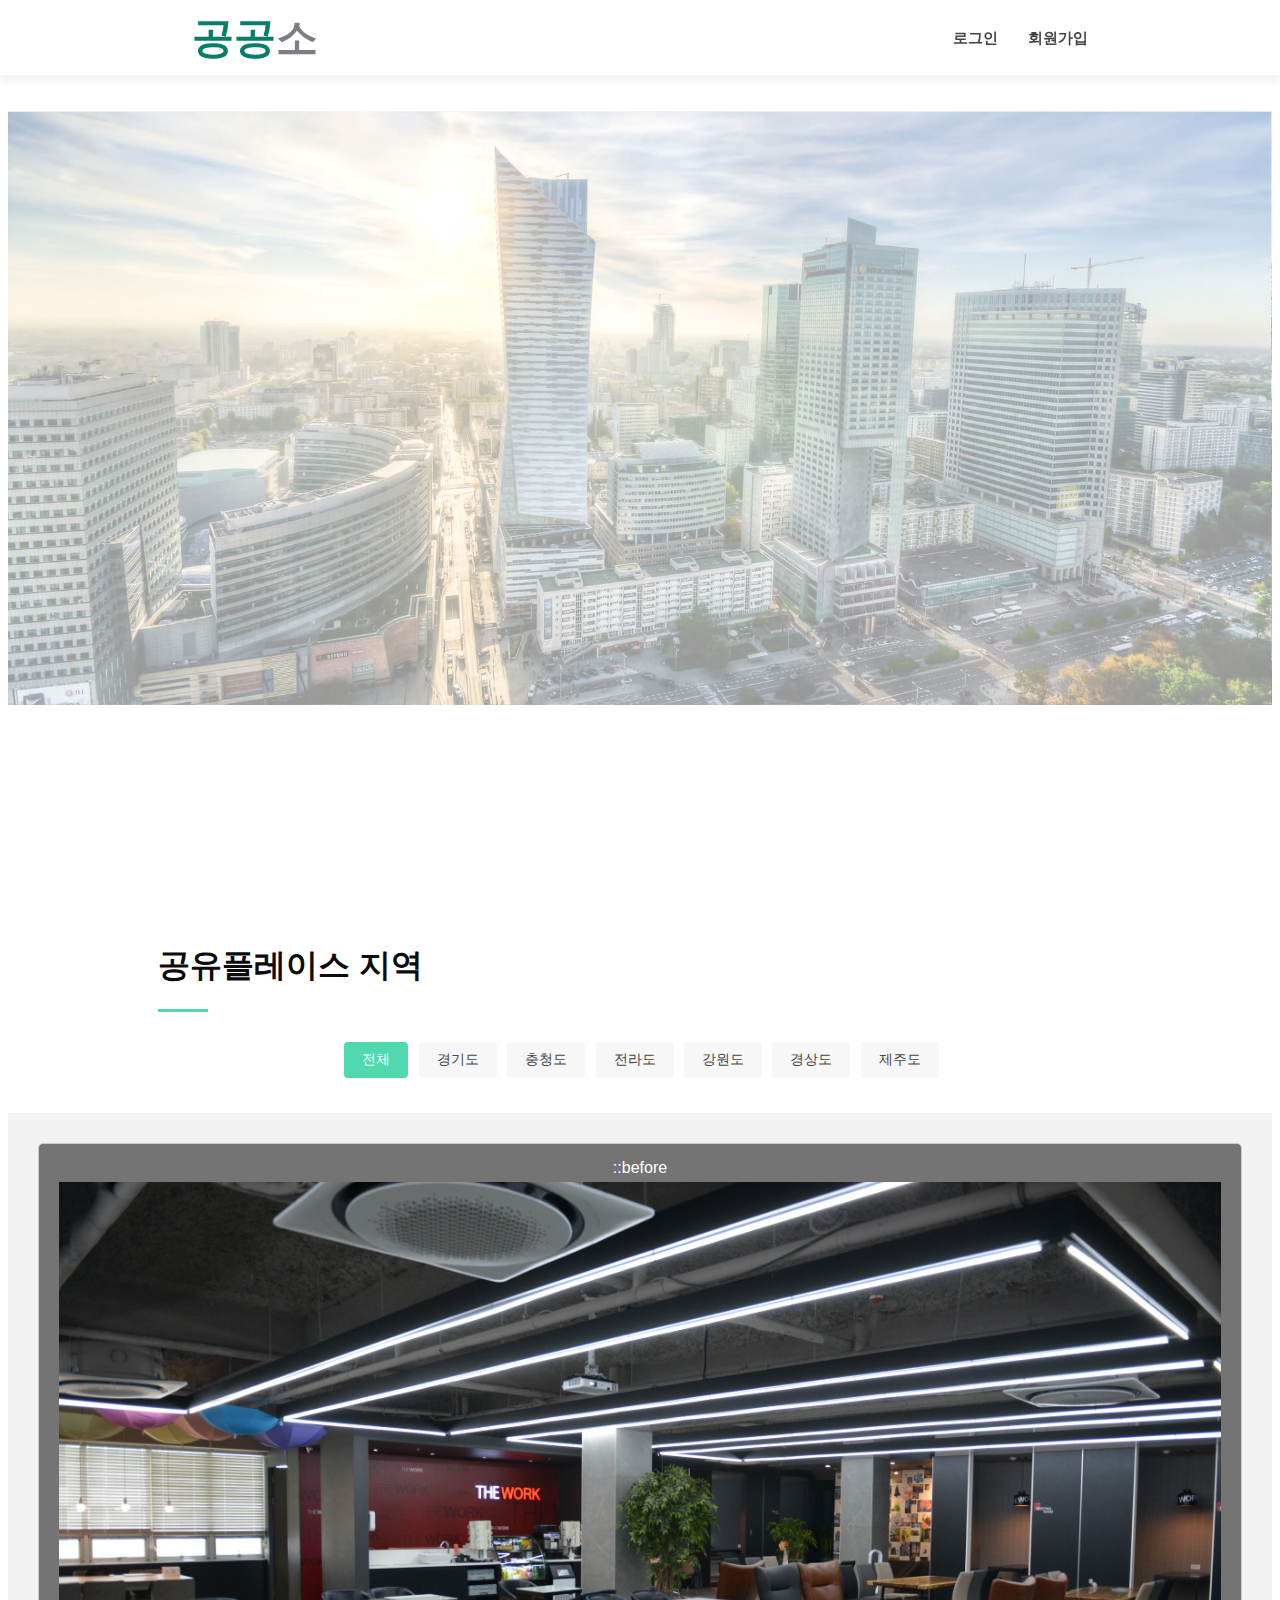
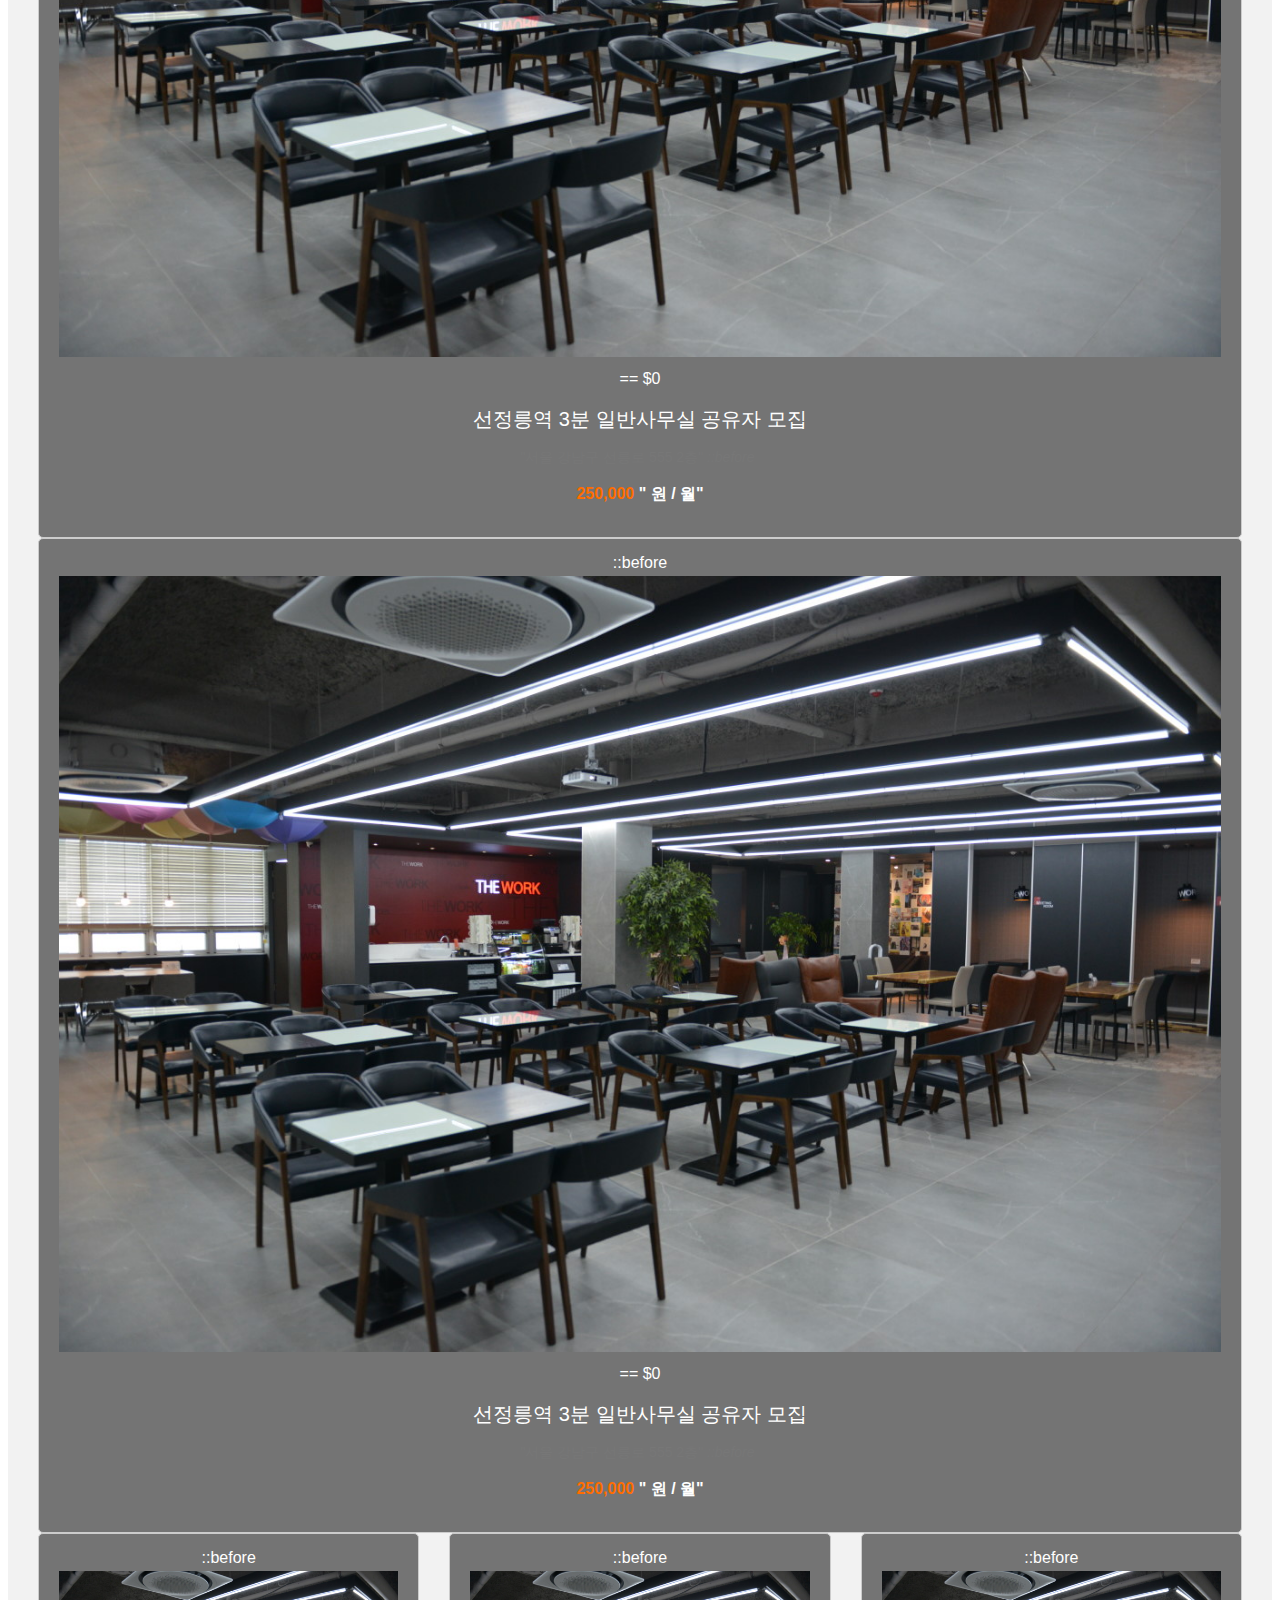
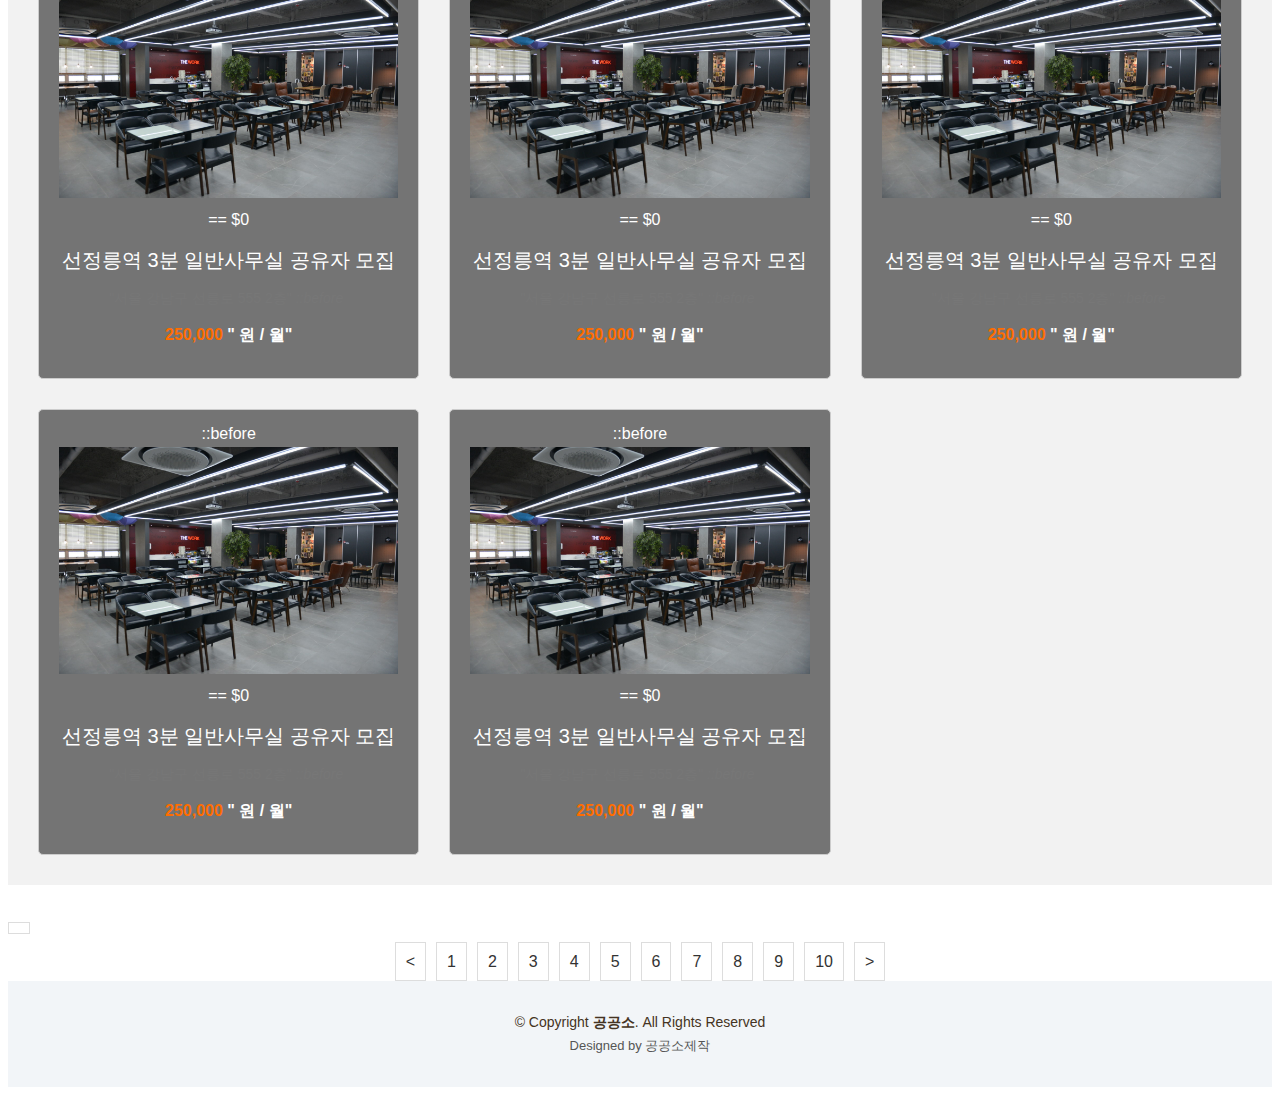
<file: zzero_cow-후/reservation.html>
<!DOCTYPE html>
<html lang="ko">
<head>
    <meta charset="UTF-8">
    <meta http-equiv="X-UA-Compatible" content="IE=edge">
    <meta name="viewport" content="width=device-width, initial-scale=1.0">
    <title>공공소</title>
    <!-- 검색 하였을때 어떤 사이트인지 페이지 제목과 같이 출력 -->
    <meta name="description" content="빠르고 편리하게 예약하여 사무실을 쓰는곳 공공소.">

    <!-- CSS -->
    <link href="css/style.css" rel="stylesheet">
  </head>
<body>

  <!-- header -->
    <!-- <div id="menu" class="big-bg"> -->
    <header id= "header" class="page-header wrapper">
      
      <div id="logo">
        <h1><a href="index.html">공공<span>소</span></a></h1>
      </div>
        <nav id="navbar" class="navbar">
          <ul>
            <li><a class="nav-link scrollto login" onclick="loginOpen()">로그인</a></li>
            <li><a class="nav-link scrollto signup" onclick="signupOpen()">회원가입</a></li>
          </ul>
        </nav>
      <!-- </div>  -->
    </header>
    <!-- header end -->


<!--이미지 슬라이드-->
<div class="imgSlide">
  <a href="#"><img src="./images/slide/1.jpg" alt="이미지1"></a>
  <a href="#"><img src="./images/slide/2.jpg" alt="이미지2"></a>
  <a href="#"><img src="./images/slide/3.jpg" alt="이미지3"></a>
</div>


<!-- reservation-content -->
<section id="portfolio" class="portfolio">
  <div class="container" data-aos="fade-up">
    <div class="section-header">
      <h2 class="section-h2">공유플레이스 지역</h2>
    
    </div>

    <div class="row" data-aos="fade-up" data-aos-delay="200">
      <div class="col-lg-12 d-flex justify-content-center">
        <ul id="portfolio-flters">
          <li data-filter="*" class="filter-active">전체</li>
          <li data-filter=".filter-kdo1">경기도</li>
          <li data-filter=".filter-cdo">충청도</li>
          <li data-filter=".filter-jdo1">전라도</li>
          <li data-filter=".filter-gdo">강원도</li>
          <li data-filter=".filter-kdo2">경상도</li>
          <li data-filter=".filter-jdo2">제주도</li>
        </ul>
      </div>
    </div>


<div class="row portfolio-container" data-aos="fade-up" data-aos-delay="200">
  <div class="feature-box">
    <div>
      <div class="container">
        <div class="col col-lg-12 col-xl-10">
          <div class="item-listing grid"></div>
        </div>
      </div>

<!-- 지역 테스트 코드 -->
<div class="row" class="recommend_box">
  <div class="item item2 btn-sekect-search pointer filter-kdo1" data-lat="37.508044" data-lng="127.0448725" data-idx="12609" data-title="선정릉역 3분 일반 사무실 공유자 모집">
    <div class="item-image item-image2">
      <a>
        ::before
        <img src="./images/content/다운로드 (1).jfif" class="img-fluid" alt="공공소"> == $0
      </a>
    </div>
    <div class="item-info">
      <h3 class="item-title">선정릉역 3분 일반사무실 공유자 모집</h3>
      <div class="item-location">
        "서울 강남구 선릉로 555 2층"
        <i class="fa fa-map-marker">
          ::before
        </i>
      </div>
      <div class="item-details-i">
        <span>250,000</span>
        " 원 / 월"
        <div class="space_detail_type"></div>
      </div>
    </div>
  </div>
</div>
<div class="row" class="recommend_box">
  <div class="item item2 btn-sekect-search pointer filter-cdo" data-lat="37.508044" data-lng="127.0448725" data-idx="12609" data-title="선정릉역 3분 일반 사무실 공유자 모집">
    <div class="item-image item-image2">
      <a>
        ::before
        <img src="./images/content/다운로드 (1).jfif" class="img-fluid" alt="공공소"> == $0
      </a>
    </div>
    <div class="item-info">
      <h3 class="item-title">선정릉역 3분 일반사무실 공유자 모집</h3>
      <div class="item-location">
        "서울 강남구 선릉로 555 2층"
        <i class="fa fa-map-marker">
          ::before
        </i>
      </div>
      <div class="item-details-i">
        <span>250,000</span>
        " 원 / 월"
        <div class="space_detail_type"></div>
      </div>
    </div>
  </div>
</div>

<!-- 지역 테스트 코드 마지막 라인 -->

      <div class="row justify-content-md-center">
        <div class="item-listing grid">

          <div class="row" class="recommend_box">
            <div class="item item2 btn-sekect-search pointer" data-lat="37.508044" data-lng="127.0448725" data-idx="12609" data-title="선정릉역 3분 일반 사무실 공유자 모집">
              <div class="item-image item-image2">
                <a>
                  ::before
                  <img src="./images/content/다운로드 (1).jfif" class="img-fluid" alt="공공소"> == $0
                </a>
              </div>
              <div class="item-info">
                <h3 class="item-title">선정릉역 3분 일반사무실 공유자 모집</h3>
                <div class="item-location">
                  "서울 강남구 선릉로 555 2층"
                  <i class="fa fa-map-marker">
                    ::before
                  </i>
                </div>
                <div class="item-details-i">
                  <span>250,000</span>
                  " 원 / 월"
                  <div class="space_detail_type"></div>
                </div>
              </div>
            </div>
          </div>

          <div class="row" class="recommend_box">
            <div class="item item2 btn-sekect-search pointer" data-lat="37.508044" data-lng="127.0448725" data-idx="12609" data-title="선정릉역 3분 일반 사무실 공유자 모집">
              <div class="item-image item-image2">
                <a>
                  ::before
                  <img src="./images/content/다운로드 (1).jfif" class="img-fluid" alt="공공소"> == $0
                </a>
              </div>
              <div class="item-info">
                <h3 class="item-title">선정릉역 3분 일반사무실 공유자 모집</h3>
                <div class="item-location">
                  "서울 강남구 선릉로 555 2층"
                  <i class="fa fa-map-marker">
                    ::before
                  </i>
                </div>
                <div class="item-details-i">
                  <span>250,000</span>
                  " 원 / 월"
                  <div class="space_detail_type"></div>
                </div>
              </div>
            </div>
          </div>

          <div class="row" class="recommend_box">
            <div class="item item2 btn-sekect-search pointer" data-lat="37.508044" data-lng="127.0448725" data-idx="12609" data-title="선정릉역 3분 일반 사무실 공유자 모집">
              <div class="item-image item-image2">
                <a>
                  ::before
                  <img src="./images/content/다운로드 (1).jfif" class="img-fluid" alt="공공소"> == $0
                </a>
              </div>
              <div class="item-info">
                <h3 class="item-title">선정릉역 3분 일반사무실 공유자 모집</h3>
                <div class="item-location">
                  "서울 강남구 선릉로 555 2층"
                  <i class="fa fa-map-marker">
                    ::before
                  </i>
                </div>
                <div class="item-details-i">
                  <span>250,000</span>
                  " 원 / 월"
                  <div class="space_detail_type"></div>
                </div>
              </div>
            </div>
          </div>

          <div class="row" class="recommend_box">
            <div class="item item2 btn-sekect-search pointer" data-lat="37.508044" data-lng="127.0448725" data-idx="12609" data-title="선정릉역 3분 일반 사무실 공유자 모집">
              <div class="item-image item-image2">
                <a>
                  ::before
                  <img src="./images/content/다운로드 (1).jfif" class="img-fluid" alt="공공소"> == $0
                </a>
              </div>
              <div class="item-info">
                <h3 class="item-title">선정릉역 3분 일반사무실 공유자 모집</h3>
                <div class="item-location">
                  "서울 강남구 선릉로 555 2층"
                  <i class="fa fa-map-marker">
                    ::before
                  </i>
                </div>
                <div class="item-details-i">
                  <span>250,000</span>
                  " 원 / 월"
                  <div class="space_detail_type"></div>
                </div>
              </div>
            </div>
          </div>

          <div class="row" class="recommend_box">
            <div class="item item2 btn-sekect-search pointer" data-lat="37.508044" data-lng="127.0448725" data-idx="12609" data-title="선정릉역 3분 일반 사무실 공유자 모집">
              <div class="item-image item-image2">
                <a>
                  ::before
                  <img src="./images/content/다운로드 (1).jfif" class="img-fluid" alt="공공소"> == $0
                </a>
              </div>
              <div class="item-info">
                <h3 class="item-title">선정릉역 3분 일반사무실 공유자 모집</h3>
                <div class="item-location">
                  "서울 강남구 선릉로 555 2층"
                  <i class="fa fa-map-marker">
                    ::before
                  </i>
                </div>
                <div class="item-details-i">
                  <span>250,000</span>
                  " 원 / 월"
                  <div class="space_detail_type"></div>
                </div>
              </div>
            </div>
          </div>

          




        </div>
      </div>
    </div>
  </div>
</div>
</section>



<!-- main content end. -->

<!-- 페이지번호 시작. -->
<div>
<div class="api_sc_page_wrap">
  <div class="sc_page">
    <a role="button" class="btn_prev" aria-disabled="true">
    <i class="spnew ico_page_arr"></i>
  </a>
  <div class="sc_page_inner">
    <a href="#" onclick="go0therCR(this, "a=pag.pag&r=2&i=&u="+urlencode(this.href))" role="button" class="page-btn" aria-pressed="false"><</a>
    <a href="#" onclick="go0therCR(this, "a=pag.pag&r=2&i=&u="+urlencode(this.href))" role="button" class="page-btn" aria-pressed="false">1</a>
    <a href="#" onclick="go0therCR(this, "a=pag.pag&r=2&i=&u="+urlencode(this.href))" role="button" class="page-btn" aria-pressed="false">2</a>
    <a href="#" onclick="go0therCR(this, "a=pag.pag&r=2&i=&u="+urlencode(this.href))" role="button" class="page-btn" aria-pressed="false">3</a>
    <a href="#" onclick="go0therCR(this, "a=pag.pag&r=2&i=&u="+urlencode(this.href))" role="button" class="page-btn" aria-pressed="false">4</a>
    <a href="#" onclick="go0therCR(this, "a=pag.pag&r=2&i=&u="+urlencode(this.href))" role="button" class="page-btn" aria-pressed="false">5</a>
    <a href="#" onclick="go0therCR(this, "a=pag.pag&r=2&i=&u="+urlencode(this.href))" role="button" class="page-btn" aria-pressed="false">6</a>
    <a href="#" onclick="go0therCR(this, "a=pag.pag&r=2&i=&u="+urlencode(this.href))" role="button" class="page-btn" aria-pressed="false">7</a>
    <a href="#" onclick="go0therCR(this, "a=pag.pag&r=2&i=&u="+urlencode(this.href))" role="button" class="page-btn" aria-pressed="false">8</a>
    <a href="#" onclick="go0therCR(this, "a=pag.pag&r=2&i=&u="+urlencode(this.href))" role="button" class="page-btn" aria-pressed="false">9</a>
    <a href="#" onclick="go0therCR(this, "a=pag.pag&r=2&i=&u="+urlencode(this.href))" role="button" class="page-btn" aria-pressed="false">10</a>
    <a href="#" onclick="go0therCR(this, "a=pag.pag&r=2&i=&u="+urlencode(this.href))" role="button" class="page-btn" aria-pressed="false">></a>
    <!-- <a href="#" onclick="go0therCR(this, "a=pag.pag&r=2&i=&u="+urlencode(this.href))" role="button" class="btn-next" aria-disabled="false"></a> -->
  </div>
  </div>
</div>
</div>
<!-- 페이지번호 끝. -->


<!-- ======= Footer ======= -->
  <footer id="footer">
    <div class="container">
      <div class="copyright">
        &copy; Copyright <strong>공공소</strong>. All Rights Reserved
      </div>
      <div class="credits">
        Designed by 공공소제작
      </div>
    </div>
  </footer><!-- End Footer --> 

<!-- 모달 -->

<!-- 로그인 모달 -->
<div class="modal-bg"></div>
<div class="modal-login">
  <div id="login">
    <div id="login_form"><!--로그인 폼-->
      <p><a href="#" onclick="popClose()">X</a></p>
    <form>
            <h1><a href="reservation.html">공공<span>소</span></a></h1>
        <hr>
        <label>
        <!-- <span>ID</span>
        <p style="text-align: left; font-size:12px; color:#666">Username</p> -->
        <input type="text" placeholder="아이디" class="size">
        <!-- <input type="submit" value="확인"> -->
        <p></p>
        </label>

        <label>
        <!-- <span>PW</span> -->
        <!-- <p style="text-align: left; font-size:12px; color:#666">Password </p> -->
        <input type="text" placeholder="비밀번호" class="size">
        <!-- <input type="submit" value="확인"> -->
        </label>

        <p>
            <input type="submit" value="로그인" class="btn">
        </p>
    </form>
    <hr>
    <p class="find">
        <span><a href="">아이디 찾기</a></span>
        <span><a href="">비밀번호 찾기</a></span>
        <span><a href="signup.html" >회원가입</a></span>
    </p>
    </div>
  </div>
</div>
</script>
<!-- 회원가입 모달 -->
  <div class="modal-bg"></div>
<div class="modal-signup">
  <div id="signup">
    <div id="signup_form"><!--회원가입 폼-->
      <p id="signup-close"><a href="#" onclick="popClose()">X</a></p>
      <form>
        <h1><a href="reservation.html">공공<span>소</span></a></h1> 
        
        <hr>
        
        <div class="register-type">
          <label for="member-type">회원 유형</label>
          <div class="register-type-label">
            <input type="radio" id="member-type-normal" name="member-type" value="normal" checked>
            <label for="member-type-normal">일반 회원</label>
          </div>
          <div class="register-type-label">
            <input type="radio" id="member-type-business" name="member-type" value="business">
            <label for="member-type-business">사업자 회원</label>
          </div>
        </div>

        <label for="name">이름</label>
        <input type="text" id="name" name="name" placeholder="이름" class="size">
        
        <label for="email">이메일</label>
        <input type="email" id="email" name="email" placeholder="이메일" class="size">
        
        <label for="phone">연락처</label>
        <input type="tel" id="phone" name="phone" placeholder="- 빼고 숫자만 입력" class="size">
        
        

        <div class="register-business hidden">
          <label for="business-number">사업자 등록번호</label>
          <input type="text" id="business-number" name="business-number" placeholder="사업자 등록번호 입력" class="size">
        </div>

        <br>
        <p>
          <input type="submit" value="회원가입" class="btn">
        </p>
      </form>

      <hr>
      <p class="find">
        <span><a href="#" >로그인 페이지로 이동</a></span>
      </p>
    </div>
  </div>
</div>

<script>
  // 사업자 회원 체크박스 선택 시, 사업자 등록번호 입력란 보이도록 함
  document.getElementById('member-type-business').addEventListener('change', function() {
    document.querySelector('.register-business').classList.remove('hidden');
  });

  // 일반 회원 체크박스 선택 시, 사업자 등록번호 입력란 숨김
  document.getElementById('member-type-normal').addEventListener('change', function() {
    document.querySelector('.register-business').classList.add('hidden');
  });
</script>




  <!-- JS file -->
  <script src="js/jquery-1.12.4.js"></script>
  <script src="js/reservation.js"></script>
</body>
</html>
</file>
<file: zzero_cow-후/css/style.css>
@charset "UTF-8";

html{
    font-size: 100%;
}
body{
    font-family: "나눔고딕", NanumFothic, "맑은고딕", MalgunGothic, "Apple SD Gothic Neo", sans-serif;
    line-height: 1.7;
    color: #432;
}
a{
    text-decoration: none;
}
img{
    max-width: 100%;
}
h1,
h2,
h3,
h4,
h5,
h6 {
  font-family: "Montserrat", sans-serif;
  font-weight: 400;
  margin: 0 0 20px 0;
  padding: 0;
}
/* HEADER */
.logo{
    width: 210px;
    margin-top: 14px;
}
.main-nav{
    display: flex;
    font-size: 1.25rem;
    text-transform: uppercase;
    margin-top: 34px;
    list-style: none;
}
.main-nav li{
    margin-left: 36px;
}
.main-nav a{
    color: #432;
}
.main-nav a:hover{
    color: #0db;
}
.page-header{
    display: flex;
    justify-content: space-between;
}
/* middle header */
#header{
    position: fixed;
    top: 0;
  left: 0;
  right: 0;
  
  height: 75px;
  padding: 0 15%;;
  color: white;
  background: white;
  font-weight: bold;
  display: flex;
  justify-content: space-between;
  align-items: center;
  box-shadow: 0px 6px 9px 0px rgba(0, 0, 0, 0.06);
  z-index: 9999;
}
/* index header */
#index-header{
    top: 0;
  left: 0;
  right: 0;
  
  height: 75px;
  padding: 0 15%;;
  color: white;
  /* background: white; */
  font-weight: bold;
  display: flex;
  justify-content: space-between;
  align-items: center;
  box-shadow: 0px 6px 9px 0px rgba(0, 0, 0, 0.06);
  z-index: 9999;
}

  
  #header #logo h1 {
    font-size: 42px;
    margin: 0;
    padding: 0;
    font-family: "Montserrat", sans-serif;
    font-weight: 700;
  }
  
  #header #logo h1 a {
    color: #087e68;
    word-spacing: -10px;
  }
  
  #header #logo h1 a span {
    color: #7b7e84;
  }

  #index-header #logo h1 a {
    color: #087e68;
    word-spacing: -10px;
  }
  
  #index-header #logo h1 a span {
    color: #7b7e84;
  }

  #header #logo img {
    padding: 0;
    margin: 0;
  }

.navbar {
    padding: 0;
  }
  
  .navbar ul {
    margin: 0;
    padding: 0;
    display: flex;
    list-style: none;
    align-items: center;
  }
  
  .navbar li {
    position: relative;
  }
  
  .navbar a,
  .navbar a:focus {
    display: flex;
    align-items: center;
    justify-content: space-between;
    padding: 10px 0 10px 30px;
    font-family: "Raleway", sans-serif;
    font-size: 15px;
    font-weight: 600;
    color: #444;
    white-space: nowrap;
    transition: 0.3s;
  }
  
  .navbar a i,
  .navbar a:focus i {
    font-size: 12px;
    line-height: 0;
    margin-left: 5px;
  }
  
  .navbar a:hover,
  .navbar .active,
  .navbar .active:focus,
  .navbar li:hover>a {
    color: #50d8af;
  }

/* 상단 양옆 여백 주는곳 */
.wrapper{
    max-width: 100%;
    margin: 0 auto;
    padding: 0 15%;
}
/* home */
.home-content{
    text-align: center;
    margin-top: 10%;
}
.home-content p{
    font-size: 1.125rem;
    margin: 10px 0 42px;
}
/* 제목 */
.page-title{
    font-size: 5rem;
    font-family: 'Philosopher', serif;
    text-transform: uppercase;
    font-weight: normal;
}

/* 버튼 */
.button{
    font-size: 1.375rem;
    background: #0db;
    color: #fff;
    border-radius: 5px;
    padding: 18px 32px;
}
.button:hover{
    background: #0090aa;
}

/* 큰 배경 이미지 */
.big-bg{
    background-size: cover;
    background-position: center top;
    background-repeat: no-repeat;
}
#home {
    /* background-image: linear-gradient(#c9ffbf, #ffafbd); */
    background-image: url(../images/cow-main-bg.jpg);
    /* ,linear-gradient(#c9ffbf, #ffafbd); */ 
    /* 그라데이션 넣는 코드 */
    background-blend-mode: luminosity;
    min-height: 100vh;
}
#home .page-title{
    text-transform: none;
}

/* news.html */
#news{
    background-image:url(../images/news-bg.jpg);
    height: 270px;
    margin-bottom: 40px;
}
#news .page-title{
    text-align: center;
}

/* footer start */

#footer {
  background: #f2f5f8;
  padding: 0 0 30px 0;
  font-size: 14px;
}

#footer .copyright {
  text-align: center;
  padding-top: 30px;
}

#footer .credits {
  text-align: center;
  font-size: 13px;
  color: #555;
}

#footer .credits a {
  color: #0c2e8a;
}

/* footer end */


/* 모바일 버전 */
@media (max-width: 600px){
    .page-title{
        font-size:2.5rem;
    }
    .page-header{
        flex-direction: column;
        align-items: center;
    }
    /* HEADER */
    .main-nav{
        font-size: 1rem;
        margin-top: 10px;
    }
    .main-nav li{
        margin: 0 20px;
    }
    /* HOME */
    .home-content{
        margin-top: 20%;
    }
 
    /* menu */
    .menu-content{
        margin-top: 20%;
    }
    .big-box img{
        height: 100%;
    }
    /* contact */
    #contact .page-title{
        margin-top: 40px;
    }
    /* 입력양식 */
    input[type="text"],
    input[type="email"],
    textarea{
        max-width: 100%;
    }
}

/* menu */


.menu-content{
    max-width: 560px;
    margin-top: 10px;
}
.menu-content .page-title{
    text-align: center;
}
.menu-content p{
    font-size: 1.125rem;
    margin:10px 0 0;
}


.big-box img{
    height: 94%;
    width: 100%;
    object-fit: cover;
}

/* CONTACT */

#contact{
    background-image: url(../images/contact-bg.jpg);
    min-height: 100vh;
}
/* 입력 양식 */
form div{
    margin-bottom: 14px;
}
label{
    font-size: 1.125rem;
    margin-bottom: 10px;
    display: block;
}
input[type="text"],
input[type="email"],
textarea{
    background: rgba(255, 255, 255, .5);
    border: 1px #fff solid;
    border-radius: 5px;
    padding: 10px;
    font-size: 1rem;
}
input[type="text"],
input[type="email"]{
    width: 100%;
    max-width: 240px;
}
textarea{
    width: 100%;
    max-width: 480;
    height: 6rem;
}
input[type="submit"]{
    border:none;
    cursor: pointer;
    line-height: 1;
}
/* 가게 정보와 지도 */

#location {
    padding: 4% 0;
}
#location .wrapper{
    display: flex;
    justify-content: space-between;
}
.location-info{
    width: 22%;
}
.location-info p{
    padding: 12px 10px;
}
.location-map{
    width:74%;
}
/* SNS */

#sns{
    background: #FAF7F0;
    padding: 4% 0;
}
#sns .wrapper{
    display: flex;
    justify-content: space-between;
}
#sns .sub-title{
    margin-bottom: 30px;
}
.sns-box{
    width: 30%
}
  

/*new css*/
  /*--------------------------------------------------------------
# Sections
--------------------------------------------------------------*/
section {
    padding: 40px 0;
    overflow: hidden;
    position: relative;
        /* left: 150px; */
        margin-top: 100px;
  }
  .section-h2{
    left: 150px;
  }
  
  /* Sections Header
  --------------------------------*/
  .section-header {
    margin-bottom: 30px;
  }
  
  .section-header h2 {
    font-size: 32px;
    color: #0b0b0b;
    text-transform: uppercase;
    font-weight: 700;
    position: relative;
    padding-bottom: 20px;
  }
  
  .section-header h2::before {
    content: "";
    position: absolute;
    display: block;
    width: 50px;
    height: 3px;
    background: #50d8af;
    bottom: 0;
    left: 0;
  }
  
  .section-header p {
    padding: 0;
    margin: 0;
  }

  /* main content css*/
#portfolio {
    background: #fff;
    padding: 30px 0;
  }
  
  #portfolio #portfolio-flters {
    padding: 0;
    margin: 0 auto 25px auto;
    list-style: none;
    text-align: center;
    border-radius: 50px;
  }
  
  #portfolio #portfolio-flters li {
    cursor: pointer;
    display: inline-block;
    padding: 10px 18px 12px 18px;
    font-size: 14px;
    font-weight: 500;
    line-height: 1;
    color: #444;
    margin: 0 3px 10px 3px;
    transition: all ease-in-out 0.3s;
    background: #f7f7f7;
    border-radius: 4px;
  }
  
  #portfolio #portfolio-flters li:hover,
  #portfolio #portfolio-flters li.filter-active {
    color: #fff;
    background: #50d8af;
  }
  
  #portfolio #portfolio-flters li:last-child {
    margin-right: 0;
  }
  
  #portfolio .portfolio-item {
    margin-bottom: 30px;
    overflow: hidden;
  }
  
  #portfolio .portfolio-item img {
    position: relative;
    top: 0;
    transition: all 0.6s cubic-bezier(0.645, 0.045, 0.355, 1);
    
  }
  
  #portfolio .portfolio-item .portfolio-info {
    opacity: 0;
    position: absolute;
    left: 12px;
    right: 12px;
    bottom: -50px;
    z-index: 3;
    transition: all ease-in-out 0.3s;
    background: #50d8af;
    padding: 15px 20px;
  }
  
  #portfolio .portfolio-item .meta h4 {
    font-size: 18px;
    color: #fff;
    font-weight: 600;
  }
  
  #portfolio .portfolio-item .mata span {
    color: #fff;
    font-size: 14px;
    margin-bottom: 0;
  } 
  
  /* test css */



  /* 페이지 버튼을 가로로 나열 */
.sc_page_inner {
    display: flex;
    flex-wrap: wrap;
    justify-content: center;
    align-items: center;
    gap: 10px;
  }
  
  /* 페이지 버튼 스타일링 */
  .page-btn {
    display: inline-block;
    padding: 5px 10px;
    background-color: #fff;
    border: 1px solid #ddd;
    color: #333;
    cursor: pointer;
    text-decoration: none;
  }
  
  /* 페이지 버튼 클릭 시 스타일링 */
  .page-btn[aria-pressed="true"] {
    background-color: #007bff;
    color: #fff;
  }
  
  /* 이전/다음 버튼 스타일링 */
  .btn_prev,
  .btn-next {
    display: inline-block;
    padding: 5px 10px;
    background-color: #fff;
    border: 1px solid #ddd;
    color: #333;
    cursor: not-allowed;
    text-decoration: none;
  }
  
  /* 이전/다음 버튼 활성화 스타일링 */
  .btn-next[aria-disabled="false"],
  .btn_prev[aria-disabled="false"] {
    cursor: pointer;
  }
  
  .sc_page_inner a:hover {
    background-color: #ccc; /* 호버시 배경색 변경 */
    color: #67aff3; /* 호버시 텍스트색 변경 */
  }
  
  .exit {
    font-size: 20px;
  }
  


  /* 회원가입 start */
/* 모달 배경 */
/* .modal-bg {
  display: none;
  position: fixed;
  top: 0;
  left: 0;
  width: 100%;
  height: 100%;
  background-color: rgba(0, 0, 0, 0.5);
  z-index: 1;
}


.modal-signup {
  display: none;
  position: fixed;
  top: 50%;
  left: 50%;
  transform: translate(-50%, -50%);
  width: 350px;
  height: 600px;
  background-color: #fff;
  border-radius: 10px;
  padding: 20px;
  box-sizing: border-box;
  z-index: 2;
}

#signup h1 {
  margin-top: 0;
  font-size: 32px;
  text-align: center;
}

#signup hr {
  margin: 20px 0;
  border: none;
  border-bottom: 2px solid #ddd;
}

#signup label {
  display: block;
  margin-bottom: 10px;
}

#signup input[type="text"],
#signup input[type="password"],
#signup select {
  width: 100%;
  padding: 10px;
  border: 1px solid #ddd;
  border-radius: 5px;
  box-sizing: border-box;
  font-size: 16px;
}

#signup input[type="text"]:focus,
#signup input[type="password"]:focus,
#signup select:focus {
  outline: none;
  border-color: #000;
}

#signup .num1 {
  width: 30%;
  margin-right: 10px;
}

#signup .num2 {
  width: 68%;
}

#signup .find {
  margin-top: 20px;
  text-align: center;
}

#signup .find a {
  color: #999;
  text-decoration: none;
}

#signup .find a:hover {
  text-decoration: underline;
}

#signup .btn {
  display: inline-block;
  padding: 10px 20px;
  background-color: #007bff;
  color: #fff;
  border: none;
  border-radius: 5px;
  cursor: pointer;
  font-size: 18px;
}

#signup-close {
  position: absolute;
  top: 10px;
  right: 10px;
  font-size: 20px;
}

#signup-close a {
  color: #ccc;
  text-decoration: none;
}

#signup-close a:hover {
  color: #000;
}

.signup-form {
  display: none;
}

.signup-form.show {
  display: block;
} */


/* 모달 배경 */
.modal-bg {
  position: fixed;
  top: 0;
  left: 0;
  width: 100%;
  height: 100%;
  background-color: rgba(0, 0, 0, 0.7);
  display: none;
  z-index: 1;
}

/* 회원가입 모달 */
.modal-signup {
  position: fixed;
  top: 50%;
  left: 50%;
  transform: translate(-50%, -50%);
  background-color: #fff;
  border-radius: 10px;
  padding: 30px;
  z-index: 2;
  display: none;
}

/* 모달 타이틀 */
#signup h1 {
  font-size: 36px;
  text-align: center;
  margin-bottom: 30px;
  position: relative;
}

#signup h1 span {
  font-size: 36px;
  color: #5c9b9b;
}

#signup h1 a {
  text-decoration: none;
  color: #333;
}

/* 모달 닫기 버튼 */
#signup-close {
  position: absolute;
  top: 10px;
  right: 10px;
  font-size: 24px;
  cursor: pointer;
}



/* 회원가입 폼 */


/* 회원가입 모달창 스타일 */
.register-modal {
  display: block;
  position: fixed;
  z-index: 1;
  left: 0;
  top: 0;
  width: 100%;
  height: 100%;
  overflow: auto;
  background-color: rgba(0, 0, 0, 0.4);
}

/* 회원가입 모달창 컨텐츠 스타일 */
.register-modal-content {
  background-color: #fefefe;
  margin: 10% auto;
  padding: 20px;
  border: 1px solid #888;
  width: 50%;
  border-radius: 10px;
}

/* 회원가입 모달창 닫기 버튼 스타일 */
.close {
  color: #aaa;
  float: right;
  font-size: 28px;
  font-weight: bold;
}

.close:hover,
.close:focus {
  color: black;
  text-decoration: none;
  cursor: pointer;
}

/* 회원가입 모달창 타입 라벨 스타일 */
.register-type-label {
  display: inline-block;
  cursor: pointer;
  margin-right: 20px;
}

/* 회원가입 모달창 타입 라벨 선택 스타일 */
.register-type-label input:checked + span {
  color: blue;
}

/* 회원가입 모달창 일반 회원/사업자 회원 선택 라벨 스타일 */
.register-type-label span {
  color: #666;
  font-size: 18px;
}

/* 회원가입 모달창 일반 회원 입력란 스타일 */
.register-personal {
  display: block;
}

.register-personal label {
  margin-bottom: 10px;
}

.register-personal input[type="text"],
.register-personal input[type="password"],
.register-personal input[type="tel"],
.register-personal input[type="email"] {
  width: 100%;
  padding: 12px 20px;
  margin: 8px 0;
  box-sizing: border-box;
  border: 2px solid #ccc;
  border-radius: 4px;
  background-color: #f8f8f8;
  font-size: 16px;
}

/* 회원가입 모달창 사업자 회원 입력란 스타일 */
.register-business label {
  display: block;
  margin-bottom: 10px;
}

.register-business input[type="text"],
.register-business input[type="password"],
.register-business input[type="tel"],
.register-business input[type="email"] {
  width: 100%;
  padding: 12px 20px;
  margin: 8px 0;
  box-sizing: border-box;
  border: 2px solid #ccc;
  border-radius: 4px;
  background-color: #f8f8f8;
  font-size: 16px;
}

/* 회원가입 모달창 사업자 회원 입력란 숨기기 */
.register-business {
  display: block;
}

.register-button {
  background-color: #4CAF50;
  color: white;
  padding: 14px 20px;
  margin: 8px 0;
  border: none;
  border-radius: 4px;
  cursor: pointer;
  width: 100%;
}

.register-button:hover {
  background-color: #45a049;
}

    /* 회원가입 end */


/* 모달 로그인 폼 */
.modal-login {
  position: fixed; /* 모달창을 화면 상에 고정시킴 */
  top: 50%; /* 모달창을 화면의 가운데에 위치시킴 */
  left: 50%; /* 모달창을 화면의 가운데에 위치시킴 */
  transform: translate(-50%, -50%); /* 모달창을 화면의 가운데에 위치시킴 */
  width: 300px;
  background-color: #fff;
  z-index: 2;
  padding: 20px;
  border-radius: 5px;
  box-shadow: 0 0 5px rgba(0,0,0,0.5);
  display: none;
}

.modal-login {
  position: fixed; /* 모달창을 화면 상에 고정시킴 */
  top: 50%; /* 모달창을 화면의 가운데에 위치시킴 */
  left: 50%; /* 모달창을 화면의 가운데에 위치시킴 */
  transform: translate(-50%, -50%); /* 모달창을 화면의 가운데에 위치시킴 */
}


/* 모달 로그인 폼 제목 */
.modal-login h1 {
  margin: 0;
  font-size: 24px;
  text-align: center;
}

/* 모달 로그인 폼 아이디와 비밀번호 입력란 */
.modal-login .size {
  display: block;
  width: 100%;
  padding: 10px;
  margin-bottom: 10px;
  border: 1px solid #ccc;
  border-radius: 5px;
  box-sizing: border-box;
}

/* 모달 로그인 폼 로그인 버튼 */
.modal-login .btn {
  display: block;
  width: 100%;
  padding: 10px;
  margin-bottom: 10px;
  background-color: #007bff;
  color: #fff;
  border: none;
  border-radius: 5px;
  cursor: pointer;
}

/* 모달로그인 버튼 밑 hr 값 */
hr{
  margin-top:20px;
  background:#eee;
  
}

/* 모달 로그인 폼 하단 찾기 링크 */
.modal-login .find {
  text-align: center;
  font-size: 14px;
}

.find span::before{
  content:'|';
  color:#333;
  padding-right: 10px;
}

.find span{
  padding-left:10px;
}

.find span:nth-child(1):before{
  content:none;
}

.find span:nth-child(1){
  padding-left:0px;
}

.find a:hover{
  color:#707070;
}

/* 모달 로그인 폼 하단 찾기 링크 내부 링크들 */
.modal-login .find a {
  color: #007bff;
  text-decoration: none;
  margin-right: 10px;
}

/* 모달 로그인 폼 하단 찾기 링크 내부 링크들 마지막에 오는 링크 */
.modal-login .find a:last-child {
  margin-right: 0;
}

.container .fade-up{
  max-width: 100%;
    margin: 0 auto;
    /* padding-left: 0 auto; */
}

/* maincontent test code */


/* Centered feature box */
.feature-box {
  display: flex;
  justify-content: center;
  align-items: center;
  background-color: #f2f2f2;
  padding: 30px;
}

.feature-box .container {
  width: 100%;
}

/* Main title */
.main-title {
  font-size: 30px;
  font-weight: bold;
  margin-bottom: 20px;
}

/* Main title description */
.main-title-description {
  font-size: 20px;
  margin-bottom: 30px;
}

/* Item listing grid */
.item-listing.grid {
  display: grid;
  grid-template-columns: repeat(auto-fill, minmax(300px, 1fr));
  grid-gap: 30px;
}

/* Item */
.item {
  background-color: #fff;
  border: 1px solid #ccc;
  border-radius: 5px;
  padding: 20px;
}

/* Item image */
.item-image {
  margin-bottom: 10px;
  text-align: center;
}

.item-image img {
  max-width: 100%;
  height: auto;
}

/* Item title */
.item-title {
  font-size: 20px;
  margin-bottom: 10px;
}

/* Item location */
.item-location {
  font-size: 14px;
  color: #777;
  margin-bottom: 10px;
}

.item-location i {
  margin-right: 5px;
}

/* Item details */
.item-details-i {
  font-size: 16px;
  font-weight: bold;
}

.item-details-i span {
  color: #ff6d00;
}

.space_detail_type {
  height: 20px;
}

/* Pointer */
.pointer {
  cursor: pointer;
}

/* Button */
.btn-sekect-search {
  background-color: #747474;
  color: #fff;
  padding: 10px 20px;
  border-radius: 5px;
  text-align: center;
  transition: background-color 0.3s ease;
}

.btn-sekect-search:hover {
  background-color: #333;
}

/* Responsive */
@media screen and (max-width: 767px) {
  .feature-box {
    padding: 20px;
  }

  .main-title {
    font-size: 24px;
  }

  .main-title-description {
    font-size: 16px;
  }

  /* .item-listing.grid {
    grid-template-columns: repeat(auto-fill, minmax(200px, 1fr));

  } */

  .item {
    padding: 10px;
  }

  .item-image {
    margin-bottom: 5px;
  }

  .item-title {
    font-size: 16px;
  }

  .item-location {
    font-size: 12px;
  }

  .item-details-i {
    font-size: 14px;
  }
}





.item-listing {
  display: grid;
  /* grid-template-columns: repeat(4, 1fr);
  grid-template-rows: repeat(5, 1fr); */
  grid-gap: 20px;
}

.grid-item {
  background-color: #f2f2f2;
  text-align: center;
  padding: 20px;
  font-size: 16px;
}



/* maincontent test code end*/


/*이미지슬라이드*/
.imgSlide{
  position:relative;
  width:100%;
  height:800px;
  overflow: hidden;
  object-fit: cover;
}
.imgSlide a > img {
  position: absolute;
  width: 100%;
  top: 50%;
  left: 50%;
  transform: translate(-50%, -50%);
  }
.imgText{
  position:absolute;
  top:40%;
  left:40%;
  margin:-10px -70px;
  background: rgba(0,0,0, 0.7);
  color:#ffffff;
  padding:16px 100px;
  font-weight: bold;
}
</file>
